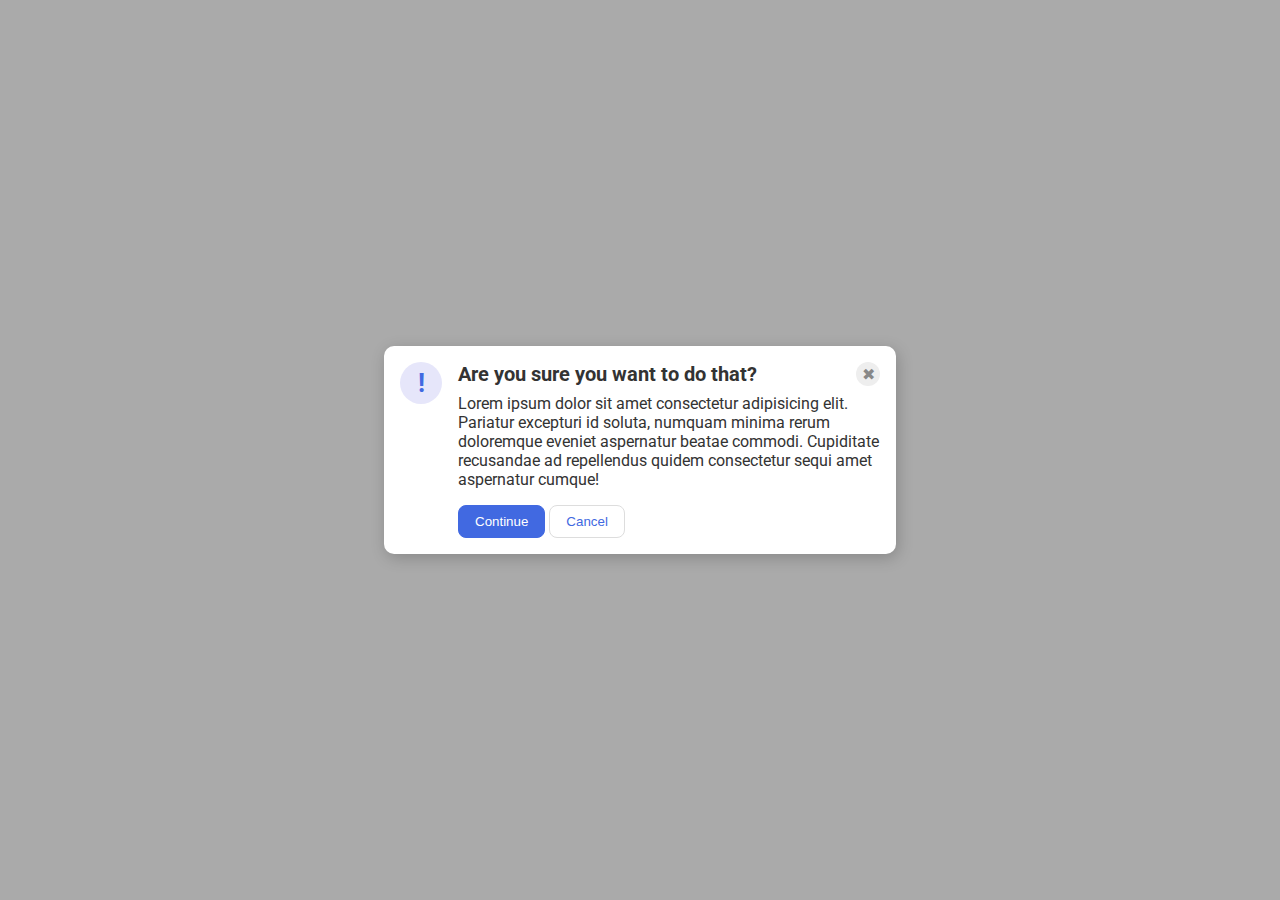
<file: flex/05-flex-modal/index.html>
<!DOCTYPE html>
<html lang="en">
  <head>
    <meta charset="UTF-8">
    <meta http-equiv="X-UA-Compatible" content="IE=edge">
    <meta name="viewport" content="width=device-width, initial-scale=1.0">
    <link rel="stylesheet" href="style.css">
    <title>Modal</title>
  </head>
  <body>
    <div class="modal">
      <div class="icon">!</div>
      <div class="wrapper">
        <div class="header-wrapper">
          <div class="header">Are you sure you want to do that?</div>
          <div class="close-button">✖</div>
        </div>
        <div class="text">Lorem ipsum dolor sit amet consectetur adipisicing elit. Pariatur excepturi id soluta, numquam minima rerum doloremque eveniet aspernatur beatae commodi. Cupiditate recusandae ad repellendus quidem consectetur sequi amet aspernatur cumque!</div>
        <button class="continue">Continue</button>
        <button class="cancel">Cancel</button>
      </div>
    </div>
  </body>
</html>
</file>
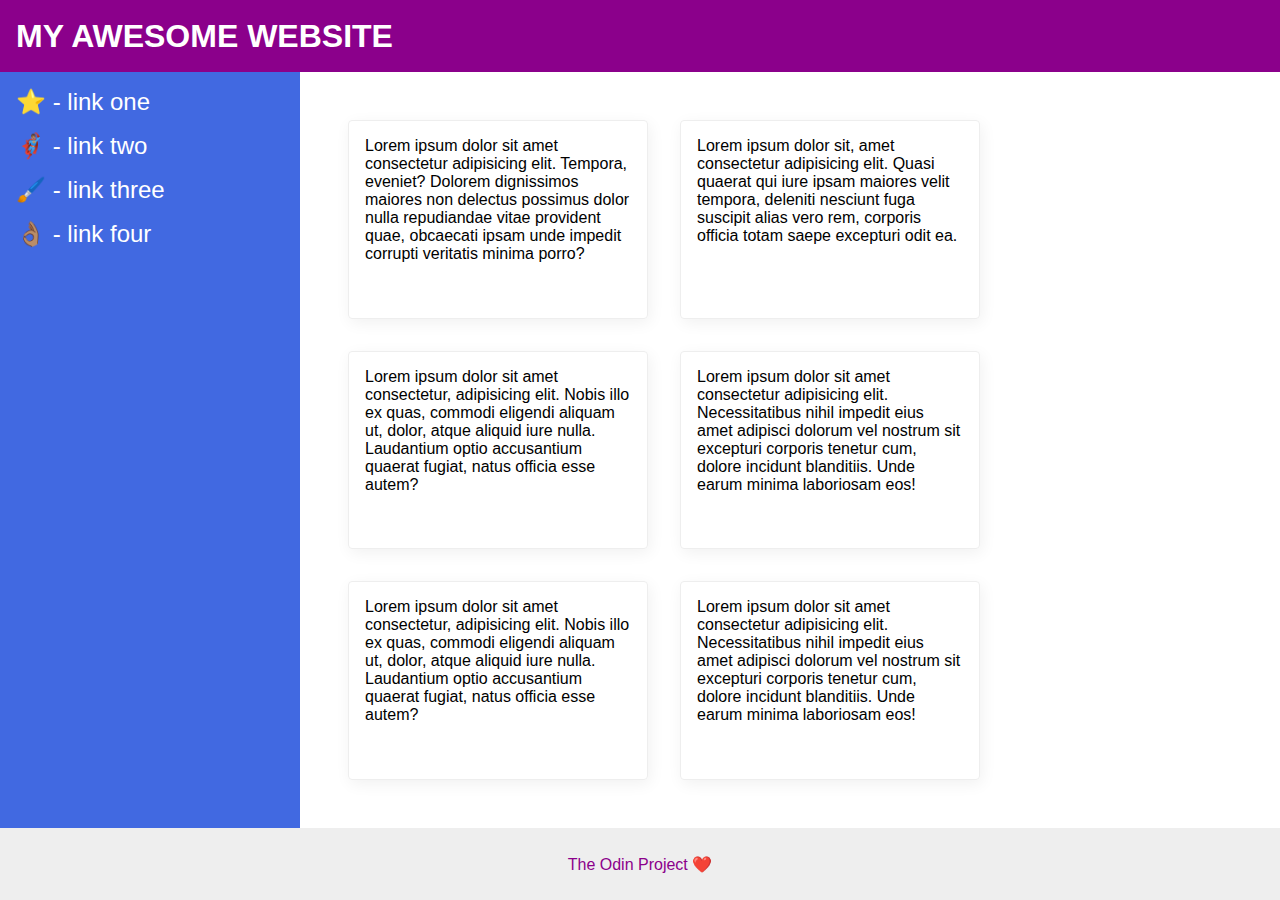
<file: flex/07-flex-layout-2/index.html>
<!DOCTYPE html>
<html lang="en">
  <head>
    <meta charset="UTF-8">
    <meta http-equiv="X-UA-Compatible" content="IE=edge">
    <meta name="viewport" content="width=device-width, initial-scale=1.0">
    <title>The Holy Grail</title>
    <link rel="stylesheet" href="style.css">
  </head>
  <body>
    <div class="header">
      MY AWESOME WEBSITE
    </div>
    
    <div class="content">
      <div class="sidebar">
        <ul>
          <li><a href="#">⭐ - link one</a></li>
          <li><a href="#">🦸🏽‍♂️ - link two</a></li>
          <li><a href="#">🖌️ - link three</a></li>
          <li><a href="#">👌🏽 - link four</a></li>
        </ul>
      </div>
      <div class="card-wrapper">
        <div class="card">Lorem ipsum dolor sit amet consectetur adipisicing elit. Tempora, eveniet? Dolorem dignissimos maiores non delectus possimus dolor nulla repudiandae vitae provident quae, obcaecati ipsam unde impedit corrupti veritatis minima porro?</div>
        <div class="card">Lorem ipsum dolor sit, amet consectetur adipisicing elit. Quasi quaerat qui iure ipsam maiores velit tempora, deleniti nesciunt fuga suscipit alias vero rem, corporis officia totam saepe excepturi odit ea.</div>
        <div class="card">Lorem ipsum dolor sit amet consectetur, adipisicing elit. Nobis illo ex quas, commodi eligendi aliquam ut, dolor, atque aliquid iure nulla. Laudantium optio accusantium quaerat fugiat, natus officia esse autem?</div>
        <div class="card">Lorem ipsum dolor sit amet consectetur adipisicing elit. Necessitatibus nihil impedit eius amet adipisci dolorum vel nostrum sit excepturi corporis tenetur cum, dolore incidunt blanditiis. Unde earum minima laboriosam eos!</div>
        <div class="card">Lorem ipsum dolor sit amet consectetur, adipisicing elit. Nobis illo ex quas, commodi eligendi aliquam ut, dolor, atque aliquid iure nulla. Laudantium optio accusantium quaerat fugiat, natus officia esse autem?</div>
        <div class="card">Lorem ipsum dolor sit amet consectetur adipisicing elit. Necessitatibus nihil impedit eius amet adipisci dolorum vel nostrum sit excepturi corporis tenetur cum, dolore incidunt blanditiis. Unde earum minima laboriosam eos!</div>
            </div>
      </div>
    
    <div class="footer">
      The Odin Project ❤️
    </div>
  </body>
</html>
</file>
<file: flex/05-flex-modal/style.css>
@import url('https://fonts.googleapis.com/css2?family=Roboto:wght@400;700&display=swap');

html, body {
  height: 100%;
}

body {
  font-family: Roboto, sans-serif;
  margin: 0;
  background: #aaa;
  color: #333;
  /* I'll give you this one for free lol */
  display: flex;
  align-items: center;
  justify-content: center;
}

.modal {
  background: white;
  width: 480px;
  border-radius: 10px;
  box-shadow: 2px 4px 16px rgba(0,0,0,.2);
  display: flex;
  gap: 16px;
  padding: 16px;
}

.icon {
  color: royalblue;
  font-size: 26px;
  font-weight: 700;
  background: lavender;
  width: 42px;
  height: 42px;
  border-radius: 50%;
  display: flex;
  align-items: center;
  justify-content: center;
  flex-shrink: 0;
}
.header-wrapper {
  display: flex;
  justify-content: space-between;
  margin-bottom: 8px;
}
.header {
  font-weight: bold;
  font-size: 1.25rem;
}
.text {
  margin-bottom: 16px;
}
.close-button {
  background: #eee;
  border-radius: 50%;
  color: #888;
  font-weight: 400;
  font-size: 16px;
  height: 24px;
  width: 24px;
  display: flex;
  align-items: center;
  justify-content: center;
}

button {
  padding: 8px 16px;
  border-radius: 8px;
}

button.continue {
  background: royalblue;
  border: 1px solid royalblue;
  color: white;
}

button.cancel {
  background: white;
  border: 1px solid #ddd;
  color: royalblue;
}
</file>
<file: flex/07-flex-layout-2/style.css>
* {
  margin: 0;
  padding: 0;
  box-sizing: border-box;
}
body {
  font-family: -apple-system, BlinkMacSystemFont, 'Segoe UI', Roboto, Oxygen, Ubuntu, Cantarell, 'Open Sans', 'Helvetica Neue', sans-serif;
  margin: 0;
  min-height: 100vh;
  display: flex;
  flex-direction: column;
}

.header {
  height: 72px;
  background: darkmagenta;
  color: white;
  display: flex;
  align-items: center;
  padding: 0 16px;
  font-size: 32px;
  font-weight: 900;
}

.footer {
  height: 72px;
  background: #eee;
  color: darkmagenta;
  display: flex;
  align-items: center;
  justify-content: center;
}

.sidebar {
  width: 300px;
  background: royalblue;
  flex-shrink: 0;
  padding: 16px;
  
}
ul {
  display: flex;
  flex-direction: column;
  gap: 16px;
}
li {
  list-style: none;
}
.sidebar li a {
  font-size: 24px;
  color: white;
  text-decoration: none;
}

.card {
  border: 1px solid #eee;
  box-shadow: 2px 4px 16px rgba(0,0,0,.06);
  border-radius: 4px;
  width: 300px;
  padding: 16px;
  margin: 16px;
}
.card-wrapper {
  padding: 32px;
  display: flex;
  flex-wrap: wrap;
}
.content {
  flex: 1;
  display: flex;
}
</file>
